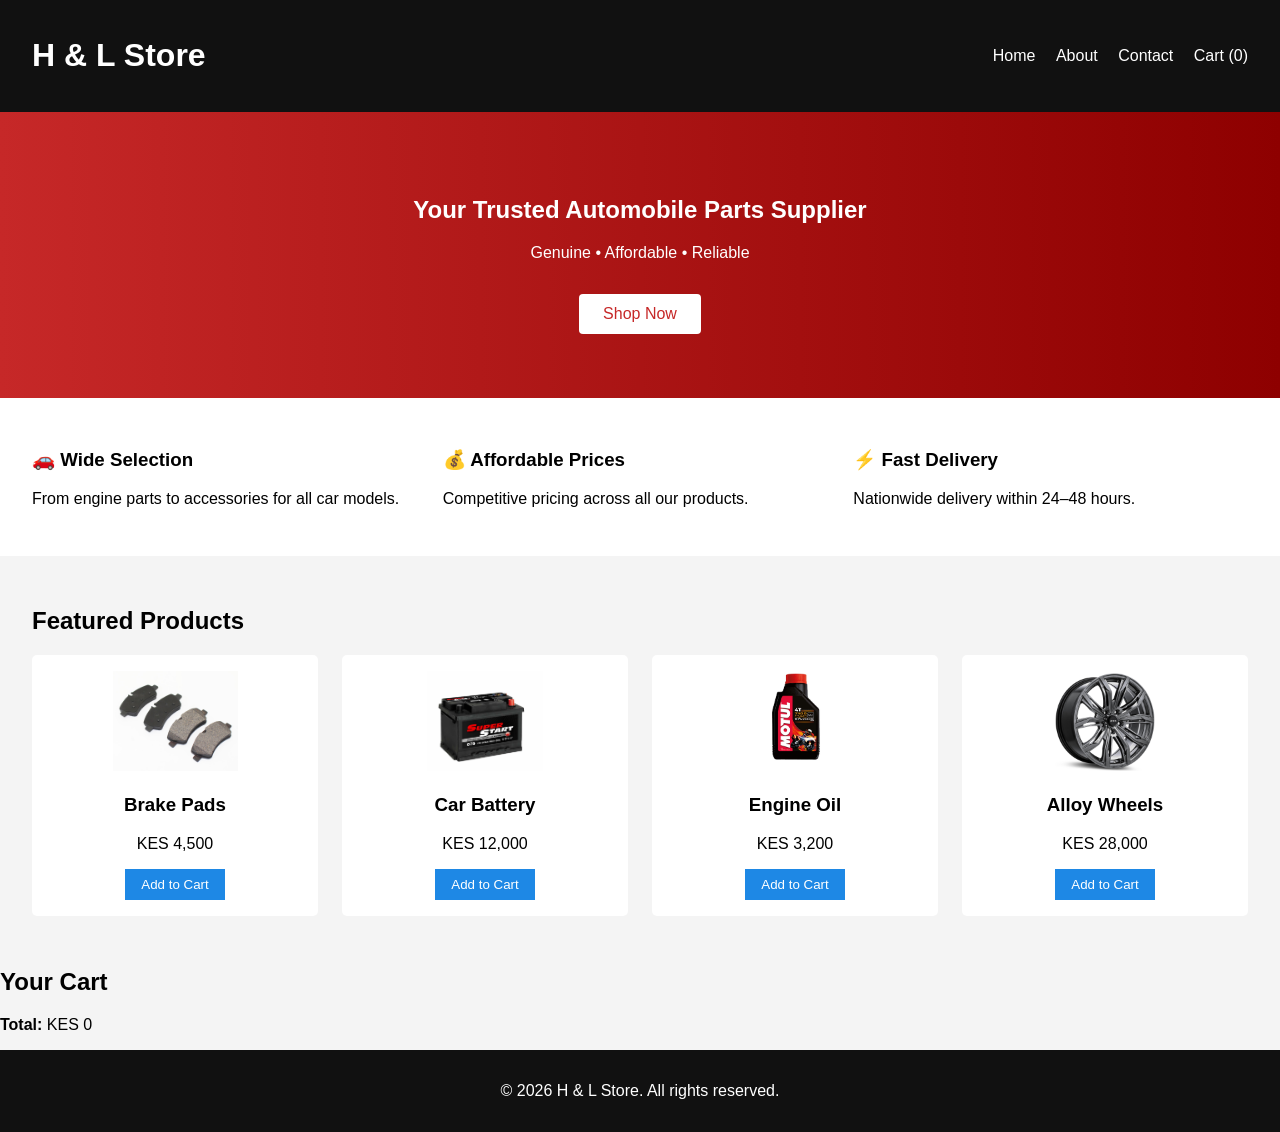
<file: index.html>
<!DOCTYPE html>
<html lang="en">
<head>
  <meta charset="UTF-8">
  <title>AutoParts Store | Quality Auto Spares</title>
  <meta name="viewport" content="width=device-width, initial-scale=1.0">
  <link rel="stylesheet" href="styles.css">
</head>
<body>

<header>
  <h1>H & L Store</h1>
  <nav>
    <a href="index.html">Home</a>
    <a href="about.html">About</a>
    <a href="contact.html">Contact</a>
    <a href="#cart">Cart (<span id="cart-count">0</span>)</a>
  </nav>
</header>

<section class="hero">
  <h2>Your Trusted Automobile Parts Supplier</h2>
  <p>Genuine • Affordable • Reliable</p>
  <a class="cta-btn" href="#products">Shop Now</a>
</section>

<section class="info">
  <div>
    <h3>🚗 Wide Selection</h3>
    <p>From engine parts to accessories for all car models.</p>
  </div>
  <div>
    <h3>💰 Affordable Prices</h3>
    <p>Competitive pricing across all our products.</p>
  </div>
  <div>
    <h3>⚡ Fast Delivery</h3>
    <p>Nationwide delivery within 24–48 hours.</p>
  </div>
</section>

<section id="products" class="products">
  <h2>Featured Products</h2>

  <div class="product-grid">
    <div class="product">
      <img src="images/brake-pads.jpg" alt="Brake Pads">
      <h3>Brake Pads</h3>
      <p>KES 4,500</p>
      <button onclick="addToCart('Brake Pads', 4500)">Add to Cart</button>
    </div>

    <div class="product">
      <img src="images/car-battery.jpg" alt="Car Battery">
      <h3>Car Battery</h3>
      <p>KES 12,000</p>
      <button onclick="addToCart('Car Battery', 12000)">Add to Cart</button>
    </div>

    <div class="product">
      <img src="images/engine-oil.jpg" alt="Engine Oil">
      <h3>Engine Oil</h3>
      <p>KES 3,200</p>
      <button onclick="addToCart('Engine Oil', 3200)">Add to Cart</button>
    </div>

    <div class="product">
      <img src="images/alloy-wheel.jpg" alt="Alloy Wheels">
      <h3>Alloy Wheels</h3>
      <p>KES 28,000</p>
      <button onclick="addToCart('Alloy Wheels', 28000)">Add to Cart</button>
    </div>
  </div>
</section>

<section id="cart" class="cart">
  <h2>Your Cart</h2>
  <ul id="cart-items"></ul>
  <p><strong>Total:</strong> KES <span id="total-price">0</span></p>
</section>

<footer>
  <p>&copy; 2026 H & L Store. All rights reserved.</p>
</footer>

<script src="script.js"></script>
</body>
</html>
</file>
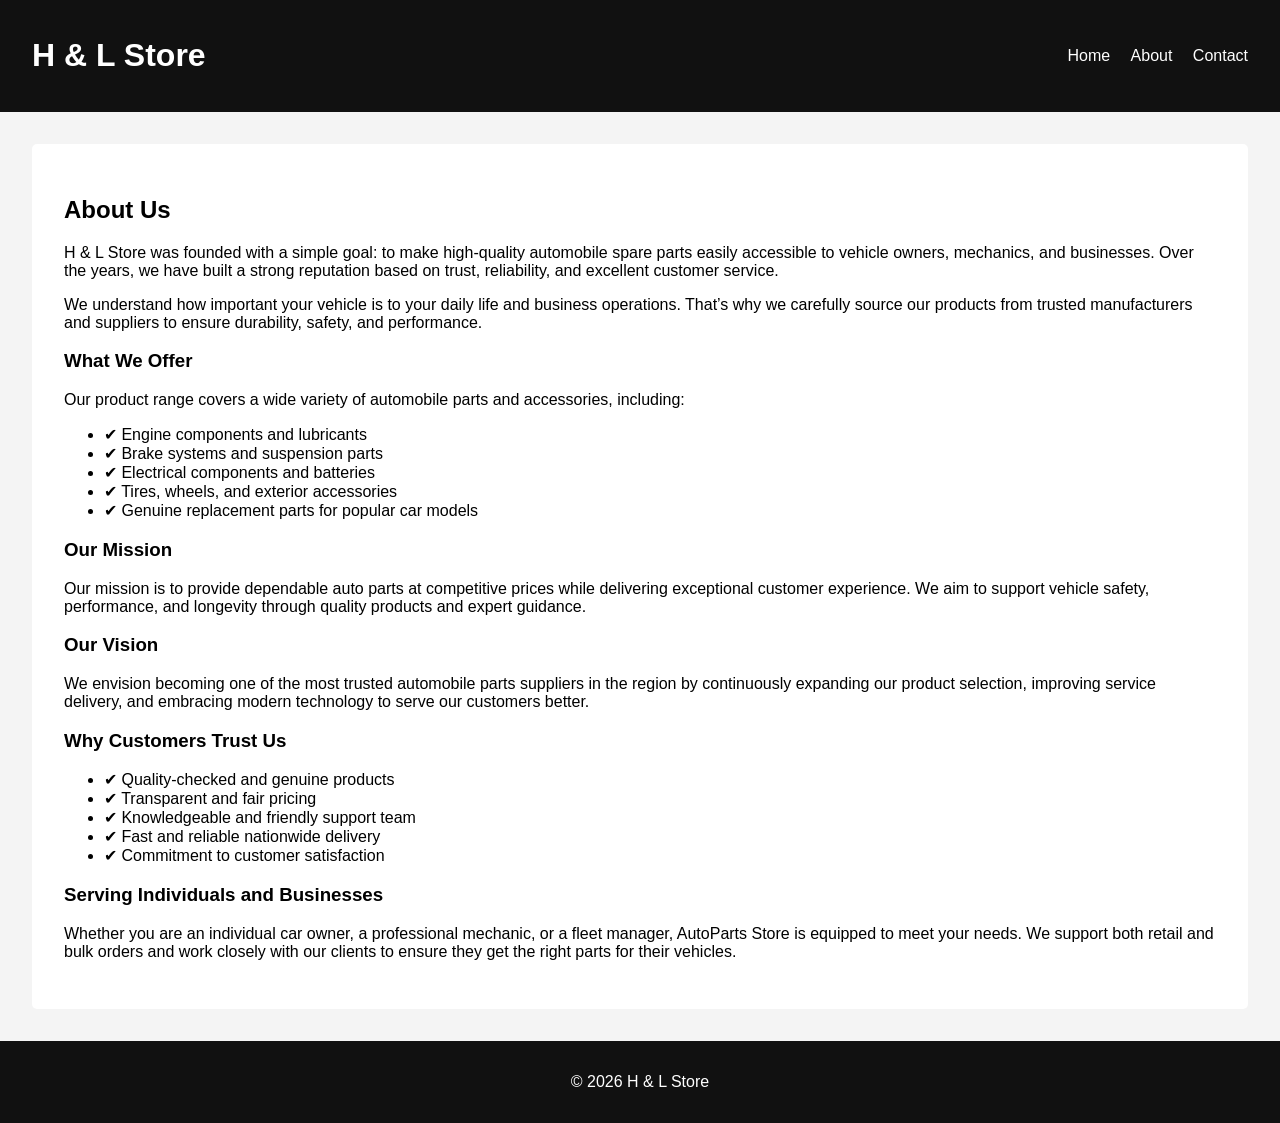
<file: about.html>
<!DOCTYPE html>
<html lang="en">
<head>
  <meta charset="UTF-8">
  <title>About Us | AutoParts Store</title>
  <meta name="viewport" content="width=device-width, initial-scale=1.0">
  <link rel="stylesheet" href="styles.css">
</head>
<body>

<header>
  <h1>H & L Store</h1>
  <nav>
    <a href="index.html">Home</a>
    <a href="about.html">About</a>
    <a href="contact.html">Contact</a>
  </nav>
</header>

<section class="page">
  <h2>About Us</h2>

  <p>
    H & L Store was founded with a simple goal: to make high-quality
    automobile spare parts easily accessible to vehicle owners, mechanics,
    and businesses. Over the years, we have built a strong
    reputation based on trust, reliability, and excellent customer service.
  </p>

  <p>
    We understand how important your vehicle is to your daily life and
    business operations. That’s why we carefully source our products from
    trusted manufacturers and suppliers to ensure durability, safety, and
    performance.
  </p>

  <h3>What We Offer</h3>
  <p>
    Our product range covers a wide variety of automobile parts and
    accessories, including:
  </p>
  <ul>
    <li>✔ Engine components and lubricants</li>
    <li>✔ Brake systems and suspension parts</li>
    <li>✔ Electrical components and batteries</li>
    <li>✔ Tires, wheels, and exterior accessories</li>
    <li>✔ Genuine replacement parts for popular car models</li>
  </ul>

  <h3>Our Mission</h3>
  <p>
    Our mission is to provide dependable auto parts at competitive prices
    while delivering exceptional customer experience. We aim to support
    vehicle safety, performance, and longevity through quality products
    and expert guidance.
  </p>

  <h3>Our Vision</h3>
  <p>
    We envision becoming one of the most trusted automobile parts suppliers
    in the region by continuously expanding our product selection, improving
    service delivery, and embracing modern technology to serve our customers
    better.
  </p>

  <h3>Why Customers Trust Us</h3>
  <ul>
    <li>✔ Quality-checked and genuine products</li>
    <li>✔ Transparent and fair pricing</li>
    <li>✔ Knowledgeable and friendly support team</li>
    <li>✔ Fast and reliable nationwide delivery</li>
    <li>✔ Commitment to customer satisfaction</li>
  </ul>

  <h3>Serving Individuals and Businesses</h3>
  <p>
    Whether you are an individual car owner, a professional mechanic, or
    a fleet manager, AutoParts Store is equipped to meet your needs. We
    support both retail and bulk orders and work closely with our clients
    to ensure they get the right parts for their vehicles.
  </p>
</section>


<footer>
  <p>&copy; 2026 H & L Store</p>
</footer>

</body>
</html>
</file>
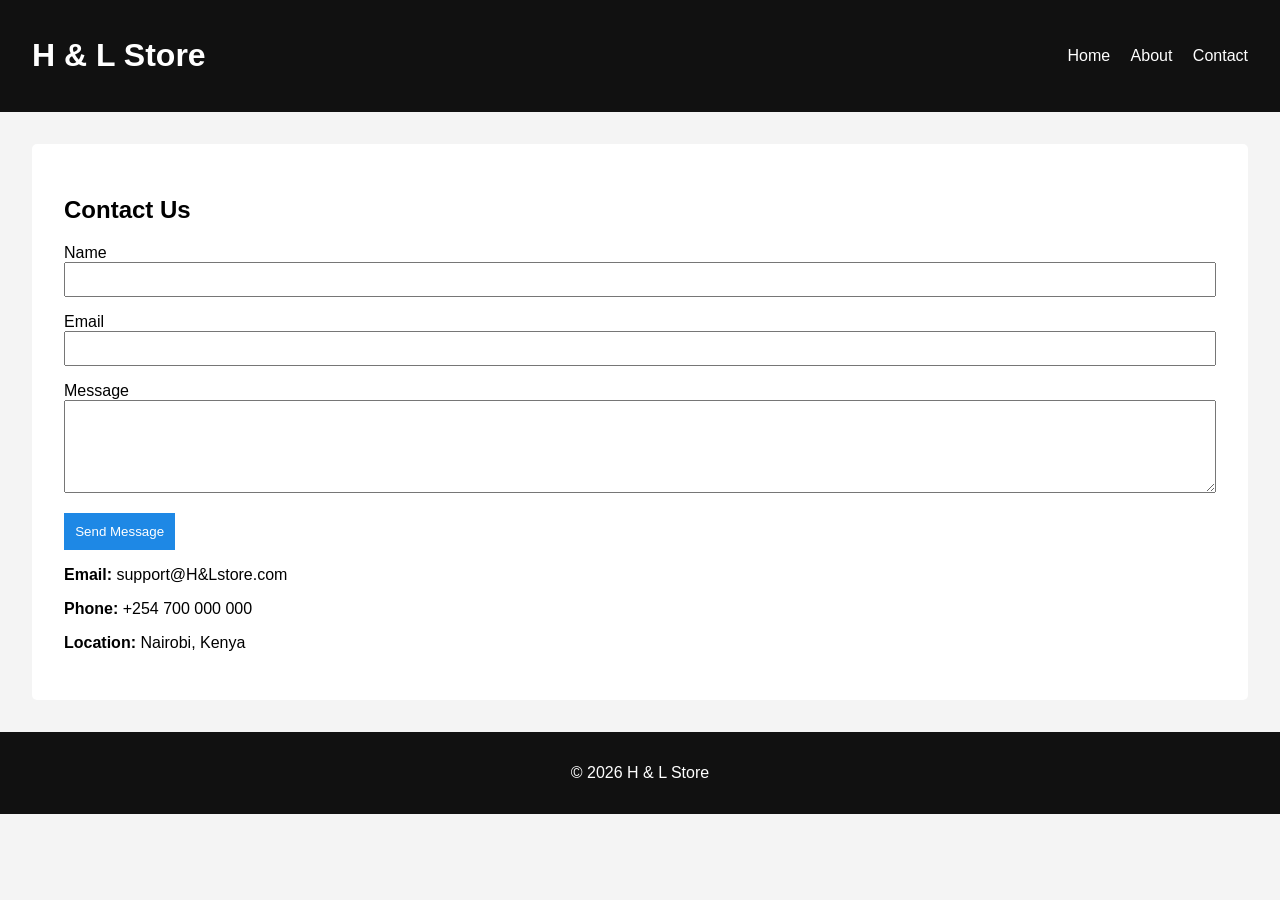
<file: contact.html>
<!DOCTYPE html>
<html lang="en">
<head>
  <meta charset="UTF-8">
  <title>Contact Us | AutoParts Store</title>
  <meta name="viewport" content="width=device-width, initial-scale=1.0">
  <link rel="stylesheet" href="styles.css">
</head>
<body>

<header>
  <h1>H & L Store</h1>
  <nav>
    <a href="index.html">Home</a>
    <a href="about.html">About</a>
    <a href="contact.html">Contact</a>
  </nav>
</header>

<section class="page">
  <h2>Contact Us</h2>

  <form class="contact-form">
    <label>Name</label>
    <input type="text" required>

    <label>Email</label>
    <input type="email" required>

    <label>Message</label>
    <textarea rows="5" required></textarea>

    <button type="submit">Send Message</button>
  </form>

  <div class="contact-info">
    <p><strong>Email:</strong> support@H&Lstore.com</p>
    <p><strong>Phone:</strong> +254 700 000 000</p>
    <p><strong>Location:</strong> Nairobi, Kenya</p>
  </div>
</section>

<footer>
  <p>&copy; 2026 H & L Store</p>
</footer>

</body>
</html>
</file>
<file: styles.css>
* {
  box-sizing: border-box;
}

body {
  margin: 0;
  font-family: Arial, sans-serif;
  background: #f4f4f4;
}

header {
  background: #111;
  color: white;
  padding: 1rem 2rem;
  display: flex;
  justify-content: space-between;
  align-items: center;
}

nav a {
  color: white;
  margin-left: 1rem;
  text-decoration: none;
}

.hero {
  background: linear-gradient(to right, #c62828, #8e0000);
  color: white;
  padding: 4rem 2rem;
  text-align: center;
}

.cta-btn {
  background: white;
  color: #c62828;
  padding: 0.7rem 1.5rem;
  display: inline-block;
  margin-top: 1rem;
  text-decoration: none;
  border-radius: 4px;
}

.info {
  display: grid;
  grid-template-columns: repeat(auto-fit, minmax(200px, 1fr));
  padding: 2rem;
  gap: 1rem;
  background: white;
}

.products {
  padding: 2rem;
}

.product-grid {
  display: grid;
  grid-template-columns: repeat(auto-fit, minmax(220px, 1fr));
  gap: 1.5rem;
}

.product {
  background: white;
  padding: 1rem;
  border-radius: 5px;
  text-align: center;
}

.product img {
  width: 100%;
  height: 100px;
  object-fit: contain;
}

.product button {
  background: #1e88e5;
  border: none;
  color: white;
  padding: 0.5rem 1rem;
  cursor: pointer;
}

.page {
  padding: 2rem;
  background: white;
  margin: 2rem;
  border-radius: 5px;
}

.contact-form input,
.contact-form textarea {
  width: 100%;
  padding: 0.5rem;
  margin-bottom: 1rem;
}

.contact-form button {
  background: #1e88e5;
  color: white;
  border: none;
  padding: 0.7rem;
}


footer {
  background: #111;
  color: white;
  text-align: center;
  padding: 1rem;
}

.remove-btn {
  margin-left: 10px;
  background: #c62828;
  color: white;
  border: none;
  padding: 4px 8px;
  font-size: 0.85rem;
  cursor: pointer;
  border-radius: 3px;
}

.remove-btn:hover {
  background: #8e0000;
}

/* ==============================
   Responsive Design (Media Queries)
   ============================== */

/* Tablets and small laptops */
@media (max-width: 1024px) {
  header {
    flex-direction: column;
    text-align: center;
  }

  nav {
    margin-top: 0.5rem;
  }

  .hero {
    padding: 3rem 1.5rem;
  }

  .info {
    grid-template-columns: repeat(2, 1fr);
  }
}

/* Tablets & large phones */
@media (max-width: 768px) {
  header h1 {
    font-size: 1.5rem;
  }

  nav a {
    margin: 0 0.5rem;
    font-size: 0.95rem;
  }

  .hero h2 {
    font-size: 1.8rem;
  }

  .hero p {
    font-size: 1rem;
  }

  .info {
    grid-template-columns: 1fr;
    text-align: center;
  }

  .products {
    padding: 1.5rem;
  }

  .product img {
    height: 160px;
  }

  .page {
    margin: 1rem;
    padding: 1.5rem;
  }

  .cart ul li {
    flex-direction: column;
    align-items: flex-start;
  }

  .remove-btn {
    margin-top: 6px;
  }
}

/* Small phones */
@media (max-width: 480px) {
  header {
    padding: 1rem;
  }

  nav {
    display: flex;
    flex-direction: column;
  }

  nav a {
    margin: 0.3rem 0;
  }

  .hero {
    padding: 2rem 1rem;
  }

  .hero h2 {
    font-size: 1.5rem;
  }

  .cta-btn {
    padding: 0.6rem 1.2rem;
    font-size: 0.9rem;
  }

  .product img {
    height: 140px;
  }

  .contact-form button {
    width: 100%;
  }
}
</file>
